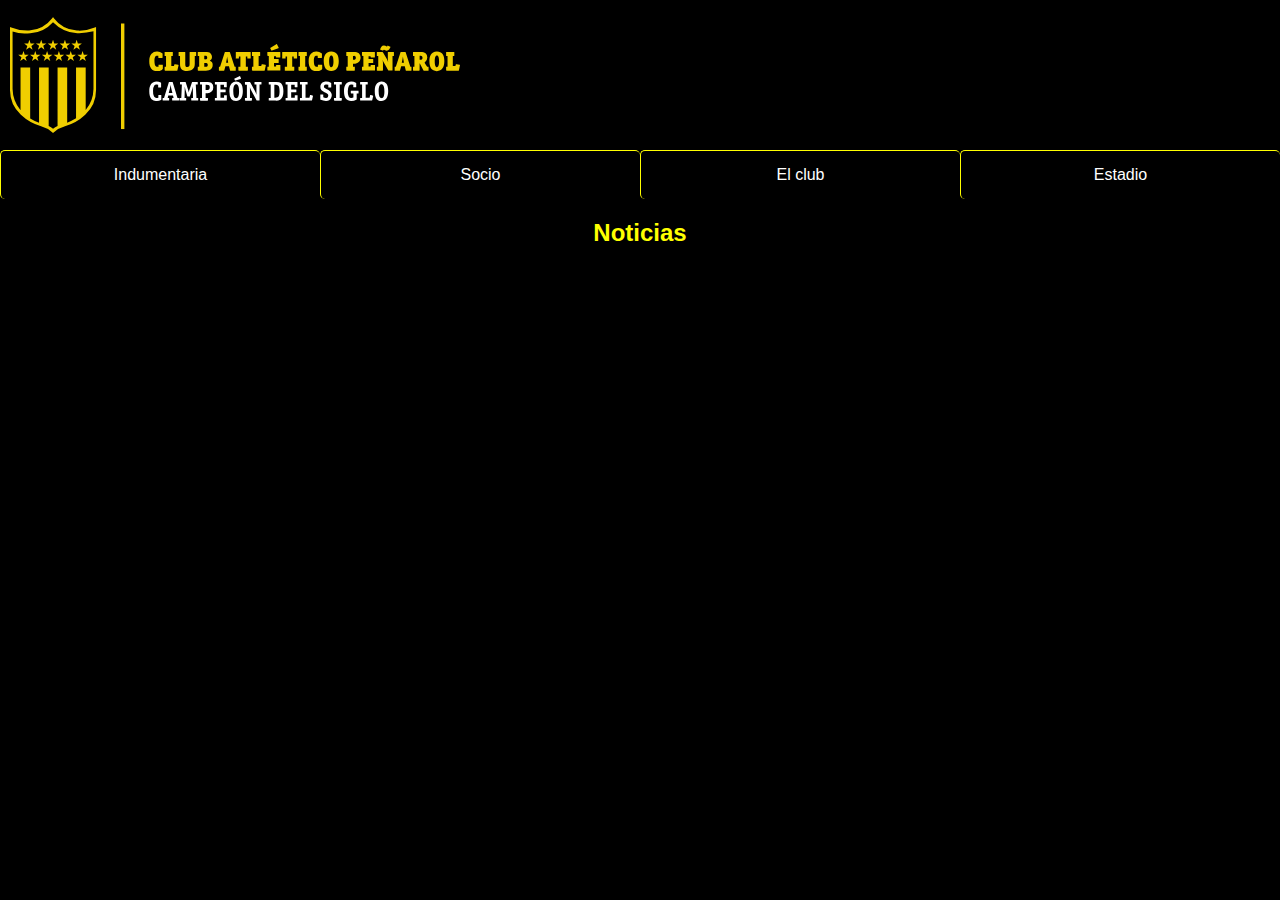
<file: index.html>
<!DOCTYPE html>
<html lang="en">
  <head>
    <meta charset="utf-8" />
    <link rel="icon" type="image/jpg" href="./logo.png">
    <title>Peñarol</title>
    <link rel="stylesheet" href="style.css" />
  </head>
  <body>
    <div class="contenedorSup" id="ContenedorSup">
      <img src="./src/logo_1.svg"/>
    </div>
    <div class="contenedorUl" id="contenedorUl">
      <ul>
        <a href="./indumentaria.html"><li>Indumentaria</li></a>
        <a href="./socio.html"><li>Socio</li></a>
        <a href="./club.html"><li>El club</li></a>
        <a href="./estadio.html"><li>Estadio</li></a>
    </ul>
    </div>
    <h2>Noticias</h2>

    <div id="news">Cargando noticias...</div>
    <script>
      const rssUrl =
        "https://news.google.com/rss/search?q=Peñarol+Uruguay&hl=es";

      async function fetchNews() {
        try {
          const response = await fetch(
            `https://api.rss2json.com/v1/api.json?rss_url=${encodeURIComponent(
              rssUrl
            )}`
          );
          const data = await response.json();

          if (data.status === "ok") {
            displayNews(data.items);
          } else {
            document.getElementById("news").innerText =
              "Error al cargar noticias.";
          }
        } catch (error) {
          document.getElementById("news").innerText = "Error de conexión.";
        }
      }

      function displayNews(articles) {
        const newsContainer = document.getElementById("news");
        newsContainer.innerHTML = "";

        articles.forEach((article) => {
          const newsItem = document.createElement("div");
          newsItem.classList.add("news-item");

          newsItem.innerHTML = `
                <h3>${article.title}</h3>
                <p>${new Date(article.pubDate).toLocaleDateString()}</p>
                <a href="${article.link}" target="_blank">Leer más</a>
            `;
          newsContainer.appendChild(newsItem);
        });
      }

      fetchNews();
    </script>
  </body>
</html>
</file>
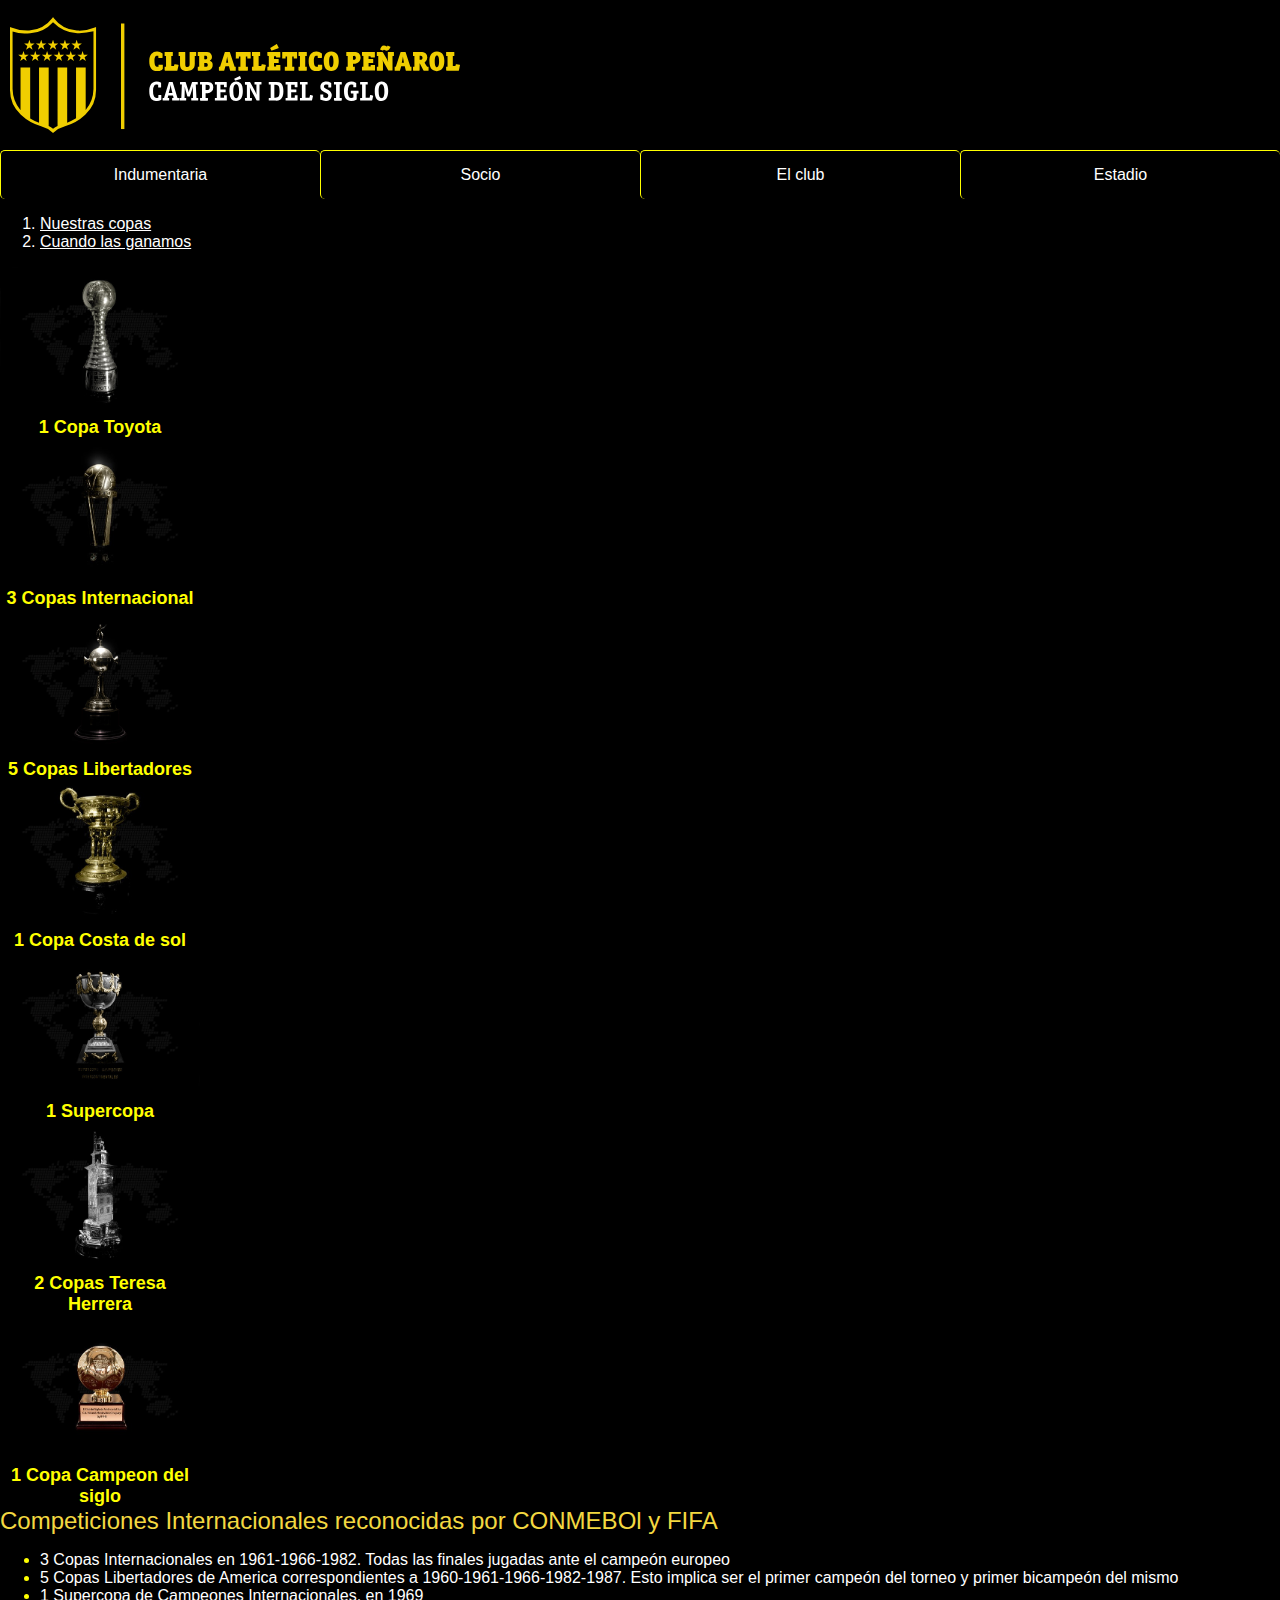
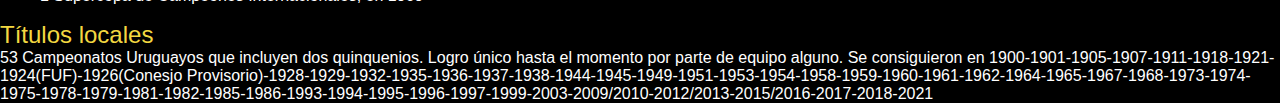
<file: club.html>
<!DOCTYPE html>
<html lang="en">
<head>
    <meta charset="UTF-8">
    <meta name="viewport" content="width=device-width, initial-scale=1.0">
    <link rel="icon" type="image/jpg" href="./logo.png">
    <link rel="stylesheet" href="./style.css">
    <title>El club</title>
</head>
<body>
    <div class="contenedorSup" id="ContenedorSup">
      <a href="./index.html"><img src="./src/logo_1.svg"></a>
    </div>
    <div class="contenedorUl" id="contenedorUl">
        <ul>
            <a href="./indumentaria.html"><li>Indumentaria</li></a>
            <a href="./socio.html"><li>Socio</li></a>
            <a href="./club.html"><li>El club</li></a>
            <a href="./estadio.html"><li>Estadio</li></a>
        </ul>
    </div>

    <ol>
        <a href="#copas"><li>Nuestras copas</li></a>
        <a href="#inferior"><li>Cuando las ganamos</li></a>
    </ol>
    <a href="" id="copas"></a>
    <div class="contenedorCopas">
        <img src="./src/copas/copa1.jpg">
        <p>1 Copa Toyota</p>
        <img src="./src/copas/copa2.jpg">
        <p>3 Copas Internacional</p>
        <img src="./src/copas/copa3.jpg">
        <p>5 Copas Libertadores</p>
        <img src="./src/copas/copa4.jpg">
        <p>1 Copa Costa de sol</p>
        <img src="./src/copas/copa5.jpg">
        <p>1 Supercopa</p>
        <img src="./src/copas/copa6.jpg">
        <p>2 Copas Teresa Herrera</p>
        <img src="./src/copas/copa7.jpg">
        <p>1 Copa Campeon del siglo</p>
    </div>
    <a href="" id="inferior"></a>
    <div class="ganadas">
        <p class="titulo">Competiciones Internacionales reconocidas por CONMEBOl y FIFA</p>
        <ul>
            <li>3 Copas Internacionales en 1961-1966-1982. Todas las finales jugadas ante el campeón europeo</li>
            <li>5 Copas Libertadores de America correspondientes a 1960-1961-1966-1982-1987. Esto implica ser el primer campeón del torneo y primer bicampeón del mismo</li>
            <li>1 Supercopa de Campeones Internacionales, en 1969</li>
        </ul>
        <p class="titulo">Títulos locales</p>
        <p>53 Campeonatos Uruguayos que incluyen dos quinquenios. <span>Logro único hasta el momento por parte de equipo alguno. Se consiguieron en 1900-1901-1905-1907-1911-1918-1921-1924(FUF)-1926(Conesjo Provisorio)-1928-1929-1932-1935-1936-1937-1938-1944-1945-1949-1951-1953-1954-1958-1959-1960-1961-1962-1964-1965-1967-1968-1973-1974-1975-1978-1979-1981-1982-1985-1986-1993-1994-1995-1996-1997-1999-2003-2009/2010-2012/2013-2015/2016-2017-2018-2021</span></p>
    </div>
</body>
</html>
</file>
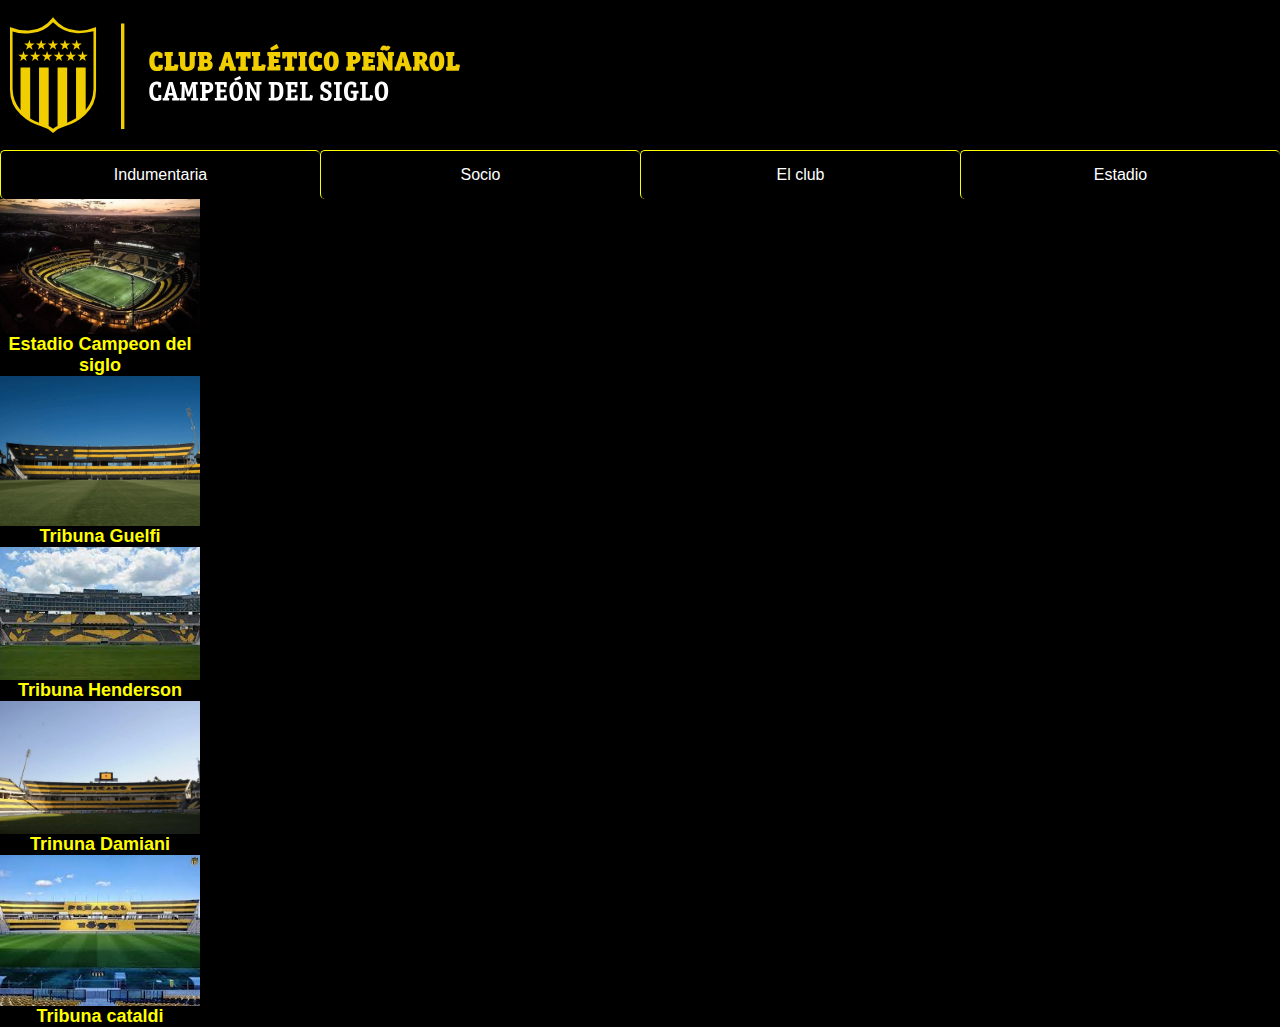
<file: estadio.html>
<!DOCTYPE html>
<html lang='es-uy'>
<head>
<meta charset='UTF-8'>
<meta name='viewport' content='width=device-width, initial-scale=1.0'>
<link rel="icon" type="image/jpg" href="./logo.png">
<link rel='stylesheet' href='./style.css'>
<title>Estadio</title>
</head>
<body>
    <div class="contenedorSup" id="ContenedorSup">
        <a href="./index.html"><img src="./src/logo_1.svg"></a>
      </div>
      <div class="contenedorUl" id="contenedorUl">
          <ul>
              <a href="./indumentaria.html"><li>Indumentaria</li></a>
              <a href="./socio.html"><li>Socio</li></a>
              <a href="./club.html"><li>El club</li></a>
              <a href="./estadio.html"><li>Estadio</li></a>
          </ul>
      </div>
      <div class="contenedorEstadios">
        <img src="./src/estadios/estadio1.jpg">
        <p>Estadio Campeon del siglo</p>
        <img src="./src/estadios/estadio2.jpg">
        <p>Tribuna Guelfi</p>
        <img src="./src/estadios/estadio3.jpg">
        <p>Tribuna Henderson</p>
        <img src="src/estadios/estadio4.jpg">
        <p>Trinuna Damiani</p>
        <img src="src/estadios/estadio5.jpg">
        <p>Tribuna cataldi</p>
      </div>
</body>
</html>
</file>
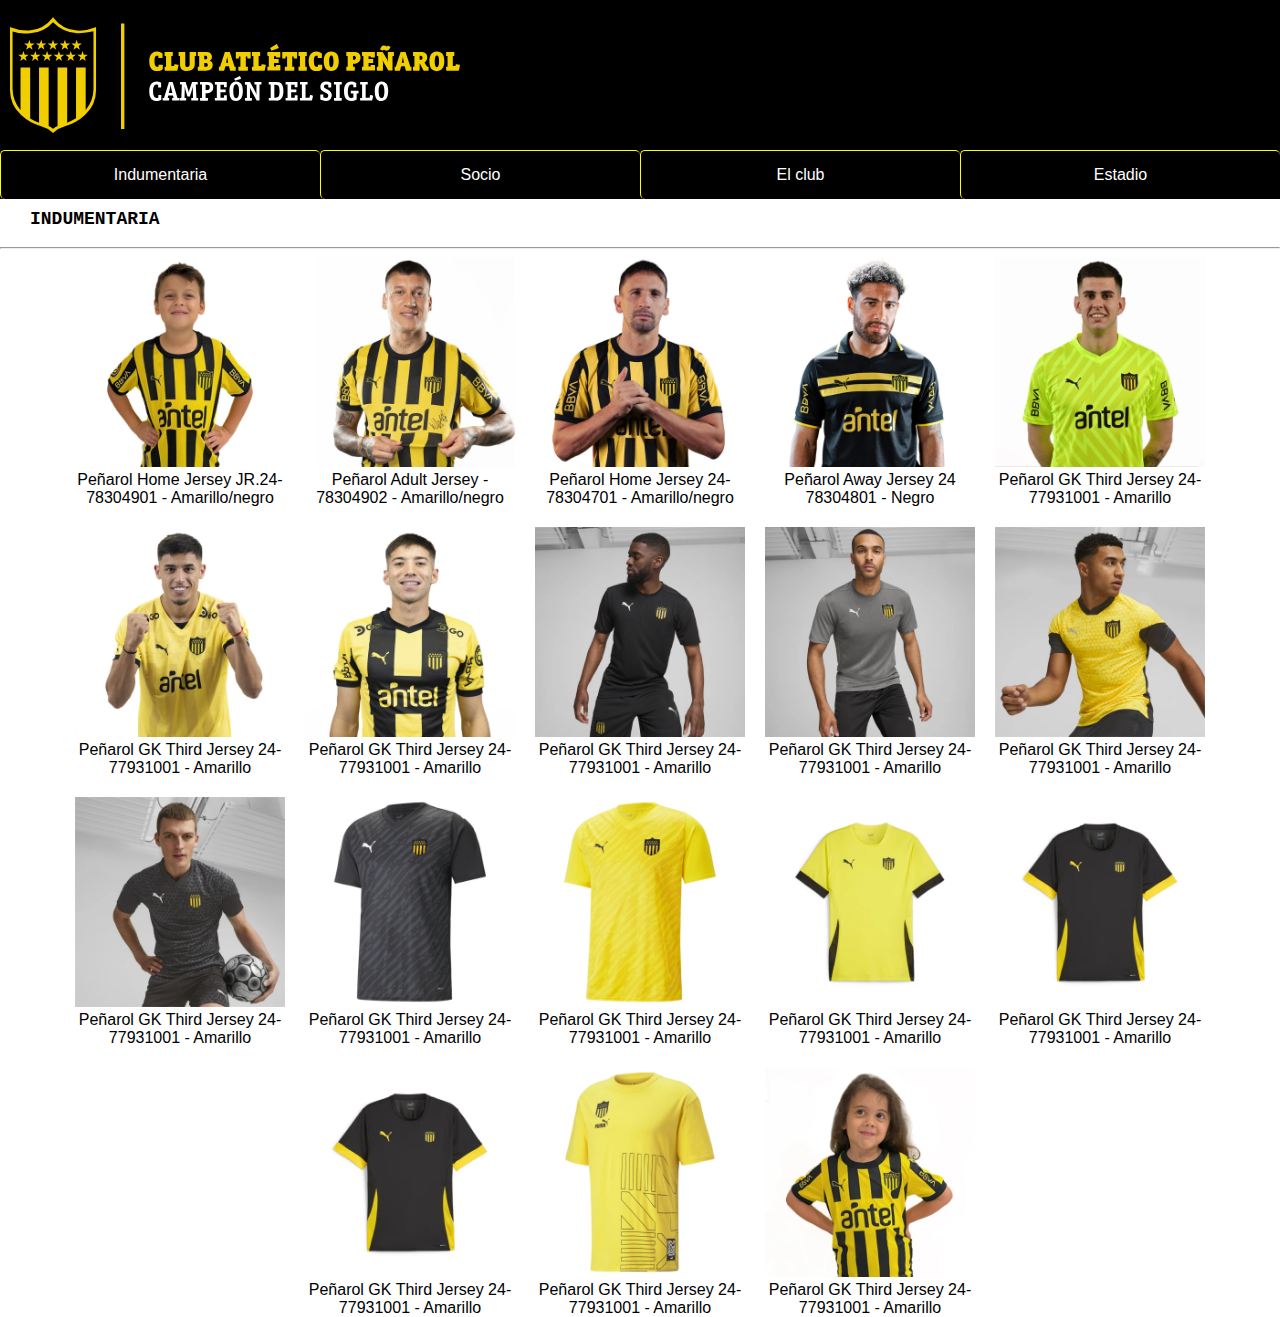
<file: indumentaria.html>
<!DOCTYPE html>
<html lang="en">
<head>
    <meta charset="UTF-8">
    <meta name="viewport" content="width=device-width, initial-scale=1.0">
    <link rel="icon" type="image/jpg" href="./logo.png">
    <link rel="stylesheet" href="./style.css">
    <link rel="stylesheet" href="./indumentaria.css">
    <title>Indumentaria</title>
</head>
<body>
    <div class="contenedorSup" id="ContenedorSup">
       <a href="./index.html"> <img src="./src/logo_1.svg" /></a>
      </div>
      <div class="contenedorUl" id="contenedorUl">
        <ul>
            <a href="./indumentaria.html"><li>Indumentaria</li></a>
            <a href="./socio.html"><li>Socio</li></a>
            <a href="./club.html"><li>El club</li></a>
            <a href="./estadio.html"><li>Estadio</li></a>
        </ul>
      </div>
  
    <p class="pIndu">INDUMENTARIA</p>
    <hr>
    <div class="contenedorImagen">
        <div class="imagen-item">
            <img src="./src/imagenNiño.webp" alt="Peñarol Home Jersey JR">
            <p>Peñarol Home Jersey JR.24- 78304901 - Amarillo/negro</p>
        </div>
        <div class="imagen-item">
            <img src="./src/imagenAdulto.webp" alt="Peñarol Adult Jersey">
            <p>Peñarol Adult Jersey - 78304902 - Amarillo/negro</p>
        </div>
        <div class="imagen-item">
            <img src="./src/imagenAdulto2.webp">
            <p>Peñarol Home Jersey 24- 78304701 - Amarillo/negro</p>
        </div>
        <div class="imagen-item">
            <img src="./src/imagenAdulto3.webp">
            <p>Peñarol Away Jersey 24 78304801 - Negro</p>
        </div>
        <div class="imagen-item">
            <img src="./src/imagenAdulto4.webp">
            <p>Peñarol GK Third Jersey 24-77931001 - Amarillo</p>
        </div>
        <div class="imagen-item">
            <img src="./src/imagenAdulto5.webp">
            <p>Peñarol GK Third Jersey 24-77931001 - Amarillo</p>
        </div>
        <div class="imagen-item">
            <img src="./src/imagenAdulto6.webp">
            <p>Peñarol GK Third Jersey 24-77931001 - Amarillo</p>
        </div>
        <div class="imagen-item">
            <img src="./src/imagenAdulto7.webp">
            <p>Peñarol GK Third Jersey 24-77931001 - Amarillo</p>
        </div>
        <div class="imagen-item">
            <img src="./src/imagenAdulto8.webp">
            <p>Peñarol GK Third Jersey 24-77931001 - Amarillo</p>
        </div>
        <div class="imagen-item">
            <img src="./src/imagenAdulto9.webp">
            <p>Peñarol GK Third Jersey 24-77931001 - Amarillo</p>
        </div>
        <div class="imagen-item">
            <img src="./src/imagenAdulto10.webp">
            <p>Peñarol GK Third Jersey 24-77931001 - Amarillo</p>
        </div>
        <div class="imagen-item">
            <img src="./src/imagenCamisa.webp">
            <p>Peñarol GK Third Jersey 24-77931001 - Amarillo</p>
        </div>
        <div class="imagen-item">
            <img src="./src/imagenCamisa1.webp">
            <p>Peñarol GK Third Jersey 24-77931001 - Amarillo</p>
        </div>
        <div class="imagen-item">
            <img src="./src/imagenCamisa2.webp">
            <p>Peñarol GK Third Jersey 24-77931001 - Amarillo</p>
        </div>
        <div class="imagen-item">
            <img src="./src/imagenCamisa3.webp">
            <p>Peñarol GK Third Jersey 24-77931001 - Amarillo</p>
        </div>
        <div class="imagen-item">
            <img src="./src/imagenCamisa4.webp">
            <p>Peñarol GK Third Jersey 24-77931001 - Amarillo</p>
        </div>
        <div class="imagen-item">
            <img src="./src/imagenCamisa5.webp">
            <p>Peñarol GK Third Jersey 24-77931001 - Amarillo</p>
        </div>
        <div class="imagen-item">
            <img src="./src/imagenNiña.webp">
            <p>Peñarol GK Third Jersey 24-77931001 - Amarillo</p>
        </div>
    </div>  
</div>
</body>
</html>
</file>
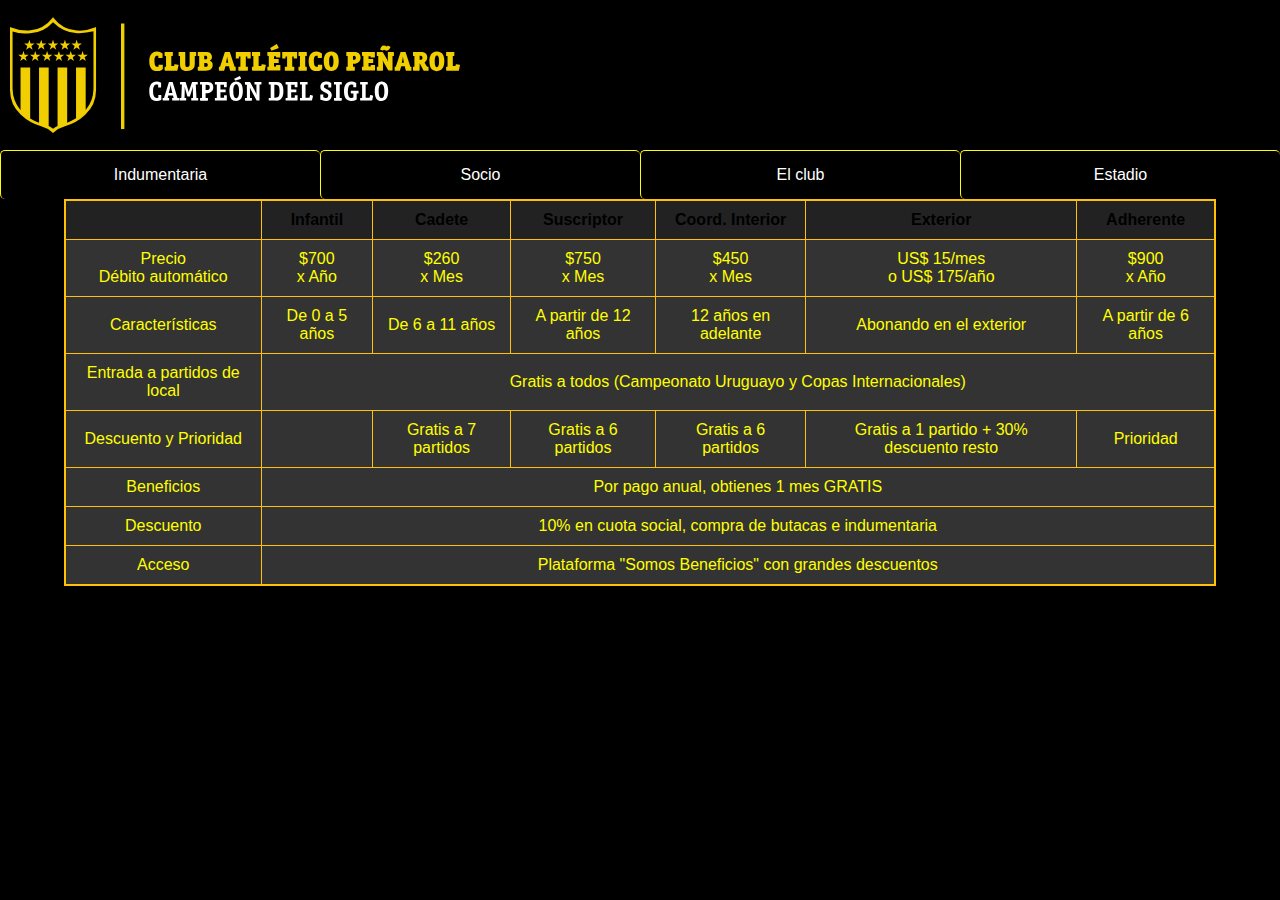
<file: socio.html>
<!DOCTYPE html>
<html lang="en">
<head>
    <meta charset="UTF-8">
    <meta name="viewport" content="width=device-width, initial-scale=1.0">
    <link rel="icon" type="image/jpg" href="./logo.png">
    <title>Socios</title>
    <link rel="stylesheet" href="./style.css">
</head>
<body>
    <div class="contenedorSup" id="ContenedorSup">
    <a href="./index.html"><img src="./src/logo_1.svg" /></a>
    </div>
    <div class="contenedorUl" id="contenedorUl">
        <ul>
            <a href="./indumentaria.html"><li>Indumentaria</li></a>
            <a href="./socio.html"><li>Socio</li></a>
            <a href="./club.html"><li>El club</li></a>
            <a href="./estadio.html"><li>Estadio</li></a>
        </ul>
    </div>
    <div class="tabla-container">
        <table>
            <thead>
                <tr>
                    <th></th>
                    <th>Infantil</th>
                    <th>Cadete</th>
                    <th>Suscriptor</th>
                    <th>Coord. Interior</th>
                    <th>Exterior</th>
                    <th>Adherente</th>
                </tr>
            </thead>
            <tbody>
                <tr>
                    <td>Precio <br> Débito automático</td>
                    <td>$700 <br> x Año</td>
                    <td>$260 <br> x Mes</td>
                    <td>$750 <br> x Mes</td>
                    <td>$450 <br> x Mes</td>
                    <td>US$ 15/mes <br> o US$ 175/año</td>
                    <td>$900 <br> x Año</td>
                </tr>
                <tr>
                    <td>Características</td>
                    <td>De 0 a 5 años</td>
                    <td>De 6 a 11 años</td>
                    <td>A partir de 12 años</td>
                    <td>12 años en adelante</td>
                    <td>Abonando en el exterior</td>
                    <td>A partir de 6 años</td>
                </tr>
                <tr>
                    <td>Entrada a partidos de local</td>
                    <td colspan="6">Gratis a todos (Campeonato Uruguayo y Copas Internacionales)</td>
                </tr>
                <tr>
                    <td>Descuento y Prioridad</td>
                    <td></td>
                    <td>Gratis a 7 partidos</td>
                    <td>Gratis a 6 partidos</td>
                    <td>Gratis a 6 partidos</td>
                    <td>Gratis a 1 partido + 30% descuento resto</td>
                    <td>Prioridad</td>
                </tr>
                <tr>
                    <td>Beneficios</td>
                    <td colspan="6">Por pago anual, obtienes 1 mes GRATIS</td>
                </tr>
                <tr>
                    <td>Descuento</td>
                    <td colspan="6">10% en cuota social, compra de butacas e indumentaria</td>
                </tr>
                <tr>
                    <td>Acceso</td>
                    <td colspan="6">Plataforma "Somos Beneficios" con grandes descuentos</td>
                </tr>
            </tbody>
        </table>
    </div>
</body>
</html>
</file>
<file: style.css>
body {
    background-color: rgb(0, 0, 0);
    margin: 0;
    padding: 0;
    font-family: Arial, sans-serif;
}

.contenedorSup {
    background-color: black;
    user-select: none;
    background-repeat: no-repeat;
    display: flex;
    justify-content: center;
    align-items: flex-end;
    width: 100%;
    height: 150px;
    position: relative;
}

.contenedorSup  img {
    min-width: 450px;
    left: 10px;
    top: 0;
    position: absolute;
    width: 200px;
    height: 150px;
}

.contenedorUl {
    background-color: black;
    margin-left: auto;
    width: 100%;
}

.contenedorUl a{
    width: 100%;
}

.contenedorUl ul {
    display: flex;
    width: 100%;
    padding: 0;
    margin: 0;
    list-style-type: none;
}

.contenedorUl ul a {
    text-decoration: none;
}




.contenedorUl ul li {
    border-top: 1.5px solid yellow;
    flex-grow: 1;
    padding: 15px;
    border-left: 1px solid yellow;
    color: white;
    font-family: Arial, sans-serif;
    border-radius: 5px;
    text-align: center;
    cursor: pointer;
}

.contenedorUl ul li:hover {
    background-color: rgb(135, 135, 4);
    color: gold;
}

h1 {
    color: yellow;
    text-align: center;
}

h2 {
    color: yellow;
    text-align: center;
}

@media (max-width: 768px) {
    .contenedorSup img {
        min-width: 300px;
        width: 300px;
        height: 80px;
    }

    .contenedorUl ul {
        flex-direction: column;
    }

    .contenedorUl ul li {
        margin: 10px 0;
    }
}

.news-item {
    border: 1px solid yellow;
    margin-top: 15px;
    color: white;
}


ol a{
    color:  white;
}

ol a:hover{
    color: yellow;
}

.contenedorCopas{
    text-align: center;
    display: grid;
    width: 200px;
    height: auto;
}

.contenedorCopas img{
    width: 100%;
}

.contenedorCopas p{
    font-size: large;
    font-weight: bold;
    color: yellow;
}

.ganadas p{
    color: white;
}
.ganadas .titulo{
    font-size: x-large;
    color: rgb(243, 216, 65);
}

.ganadas ul li::marker {
    color: yellow;
}


.ganadas ul li{
    color:  white;
}



.tabla-container {
    width: 90%;
    margin: auto;
    overflow-x: auto;
}

table {
    width: 100%;
    border-collapse: collapse;
    border: 2px solid #FFC107;
    background-color: #111;
}

table td {
    color: yellow;
}

th, td {
    padding: 10px;
    text-align: center;
    border: 1px solid #FFC107;
}

th {
    background-color: #222;
}

td {
    background-color: #333;
}



tr:hover td {
    background-color: #555;
}

p {
    margin: 0;
}

.contenedorEstadios{
    text-align: center;
    display: grid;
    width: 200px;
    height: auto;
}

.contenedorEstadios img{
    width: 100%;
}

.contenedorEstadios p{
    font-size: large;
    font-weight: bold;
    color: yellow;
}
</file>
<file: indumentaria.css>
body {
    background-color: white;
}

.pIndu {
    font-size: large;
    font-family: 'Courier New', Courier, monospace;
    font-weight: bold;
    margin-left: 20px;
    padding: 10px;
}

.contenedorImagen {
    display: flex;
    flex-wrap: wrap;
    justify-content: center;
    gap: 20px;
    width: 100%;
}

.imagen-item {
    text-align: center;
    width: 210px;
}

.imagen-item img {
    width: 210px;
    height: 210px;
}
</file>
